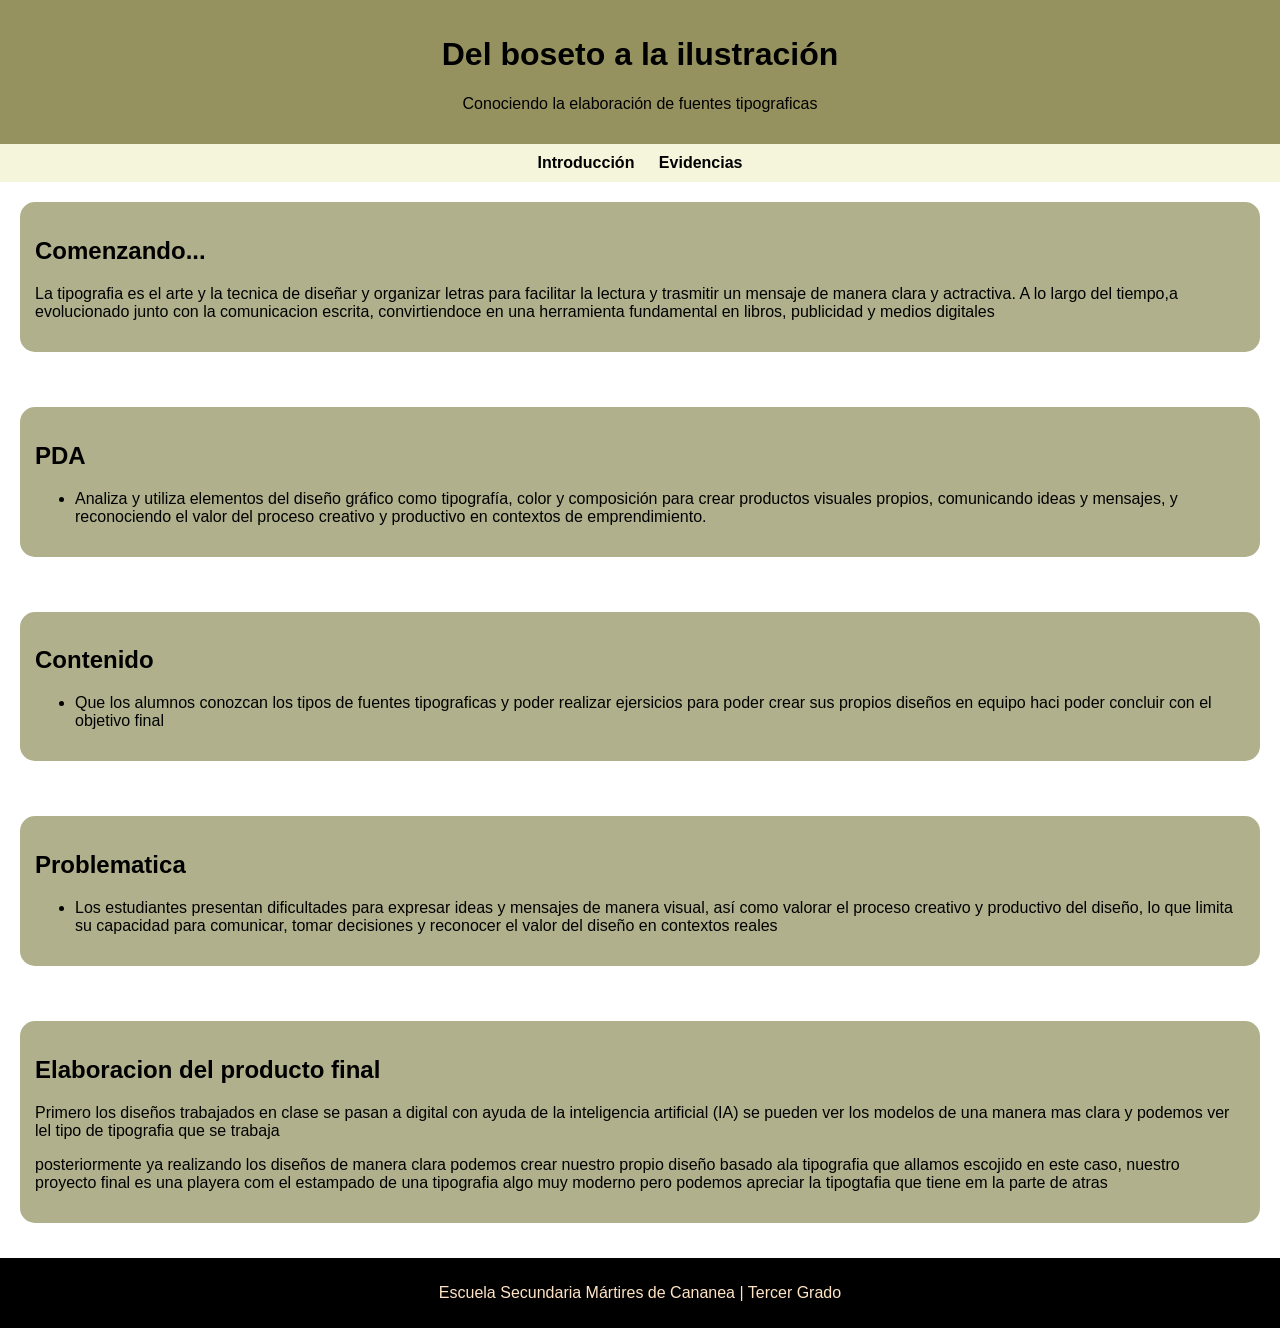
<file: index.html>
<html lang="es">
<head>
    <meta charset="UTF-8">
    <title>boseto a la ilustración</title>
	<link rel="stylesheet" href="styles/style.css"/>
</head>
<body>
    <header>
        <h1>Del boseto a la ilustración</h1>
        <p>Conociendo la elaboración de fuentes tipograficas</p>
    </header>
    <nav>
		<a href="index.html">Introducción</a>
        <a href="pro1.html">Evidencias</a>
    </nav>
    <section>
        <article>
            <h2>Comenzando...</h2>
            <p>
              La tipografia es el arte y la tecnica de diseñar y organizar letras para facilitar
                la lectura y trasmitir un mensaje de manera clara y actractiva. A lo largo del tiempo,a evolucionado
                junto con la comunicacion escrita, convirtiendoce en una herramienta fundamental en libros, publicidad y medios digitales
            </p>
        </article>
    </section>
    <section>
        <article>
            <h2>PDA</h2>
            <ul>
                <li>Analiza y utiliza elementos del diseño gráfico como tipografía,
                    color y composición para crear productos visuales propios, comunicando ideas y mensajes, 
                    y reconociendo el valor del proceso creativo y productivo en contextos de emprendimiento.</li>
            </ul>
        </article>
    </section>
    <section>
        <article>
            <h2>Contenido</h2>
                <ul>
                    <li>Que los alumnos conozcan los tipos de fuentes tipograficas y poder realizar ejersicios para poder
                     crear sus propios diseños en equipo haci poder concluir con el objetivo final </li>
                </ul>
        </article>
    </section>
    <section>
        <article> 
            <h2>Problematica</h2>
                <ul>
                    <li>Los estudiantes presentan dificultades para expresar ideas y mensajes de manera visual, 
                        así como valorar el proceso creativo y productivo del diseño, lo que limita su capacidad para comunicar, 
                        tomar decisiones y reconocer el valor del diseño en contextos reales</li>
                </ul>
        </article>
    </section>
    <section>
        <article>
            <h2>Elaboracion del producto final</h2>
            <p>
                Primero los diseños trabajados en clase se pasan a digital
                con ayuda de la inteligencia artificial (IA) se pueden ver los modelos 
                de una manera mas clara y podemos ver lel tipo de tipografia que se trabaja
            </p>
	           <p> 
                posteriormente ya realizando los diseños de manera clara
                podemos crear nuestro propio diseño basado ala tipografia que allamos escojido
                en este caso, nuestro proyecto final es una playera com el estampado de una tipografia 
                algo muy moderno pero podemos apreciar la tipogtafia que tiene em la parte de atras
            </p>
        </article>
    </section>
     <footer>
        <p>Escuela Secundaria Mártires de Cananea | Tercer Grado</p>
    </footer>
</body>
</html>
</file>
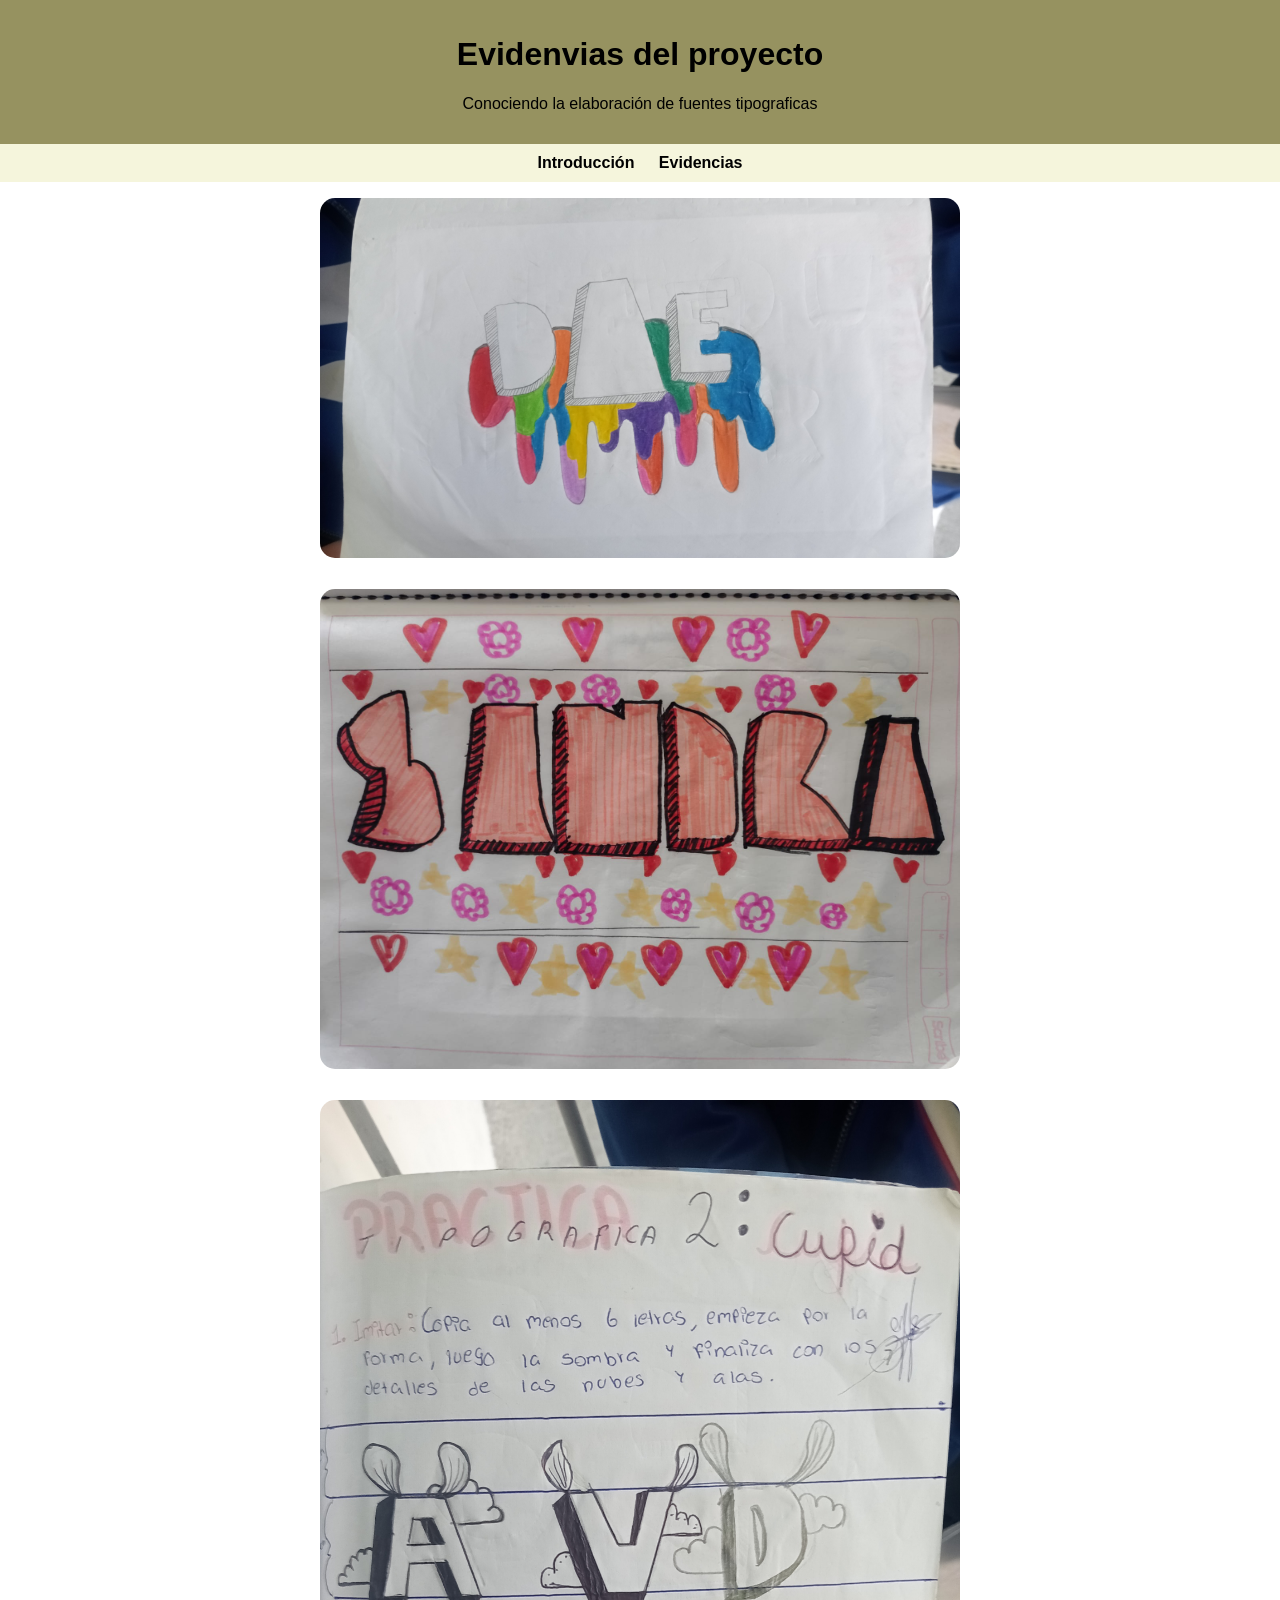
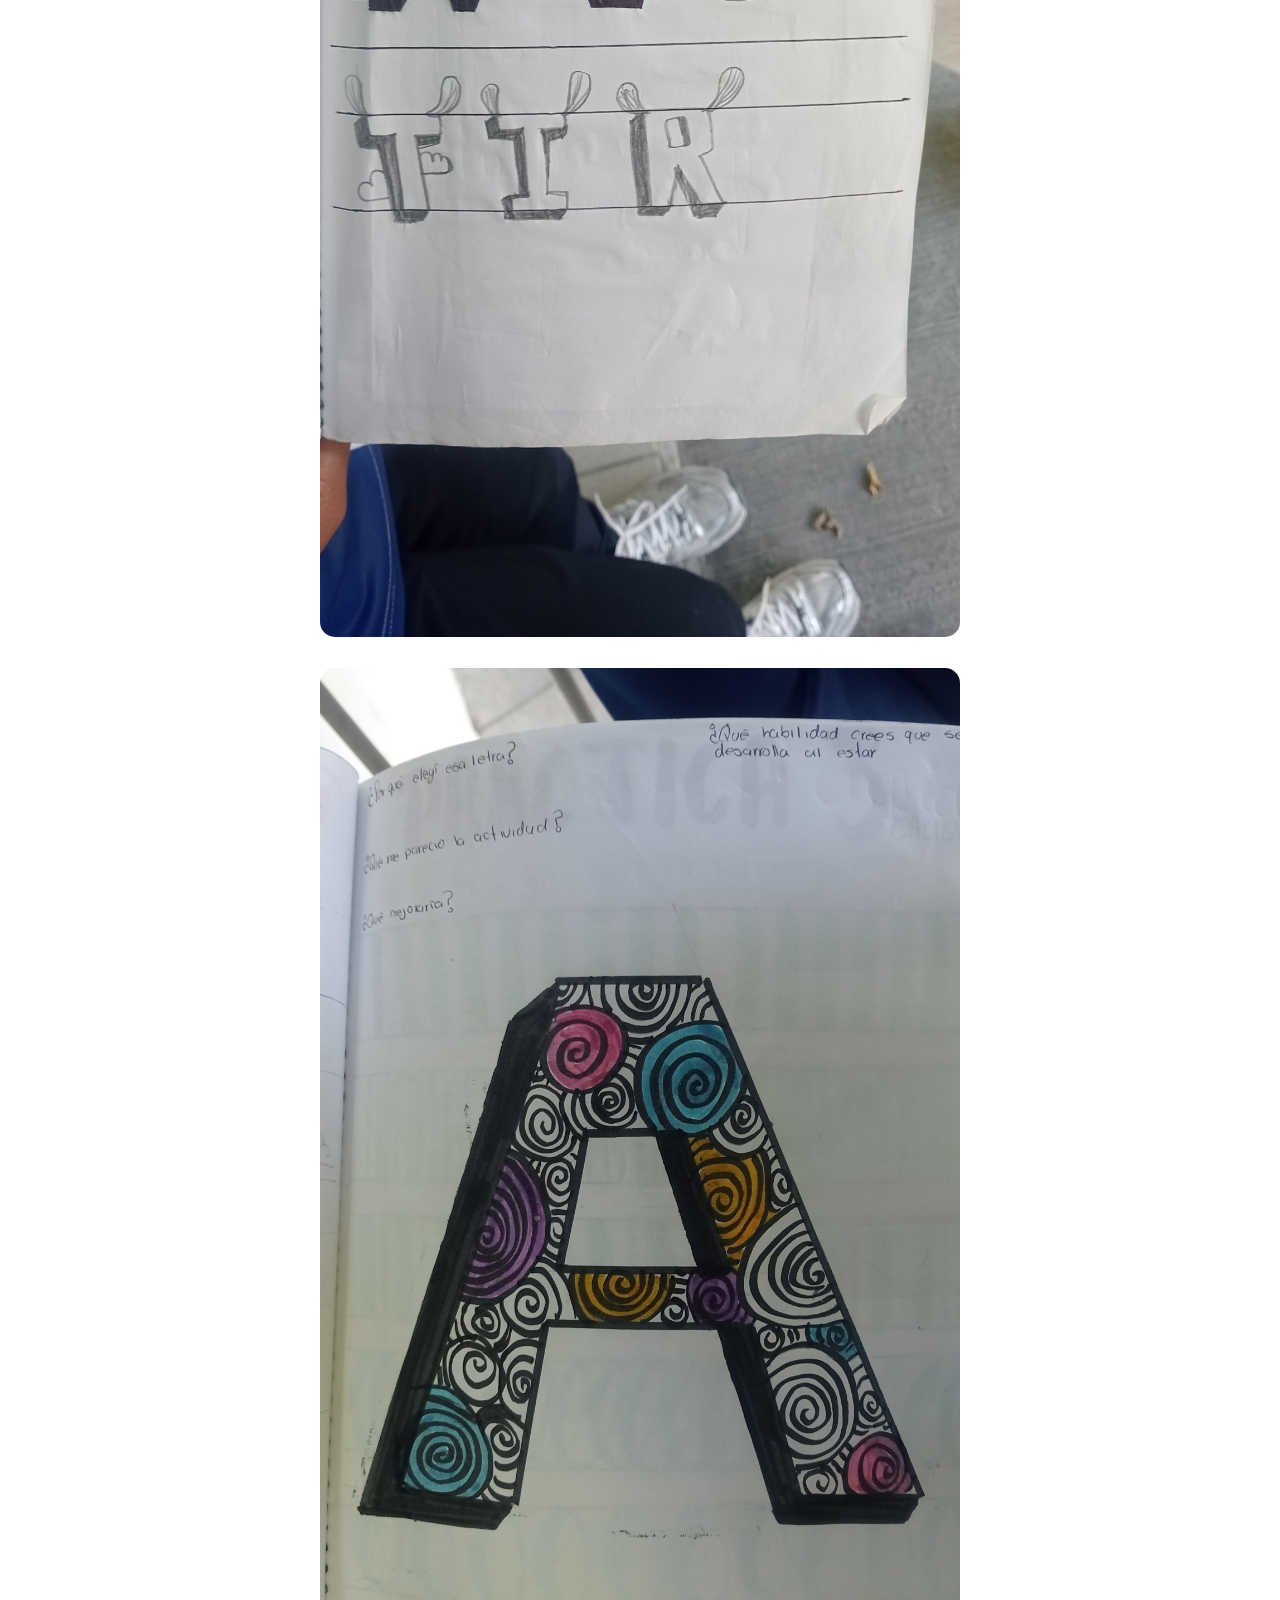
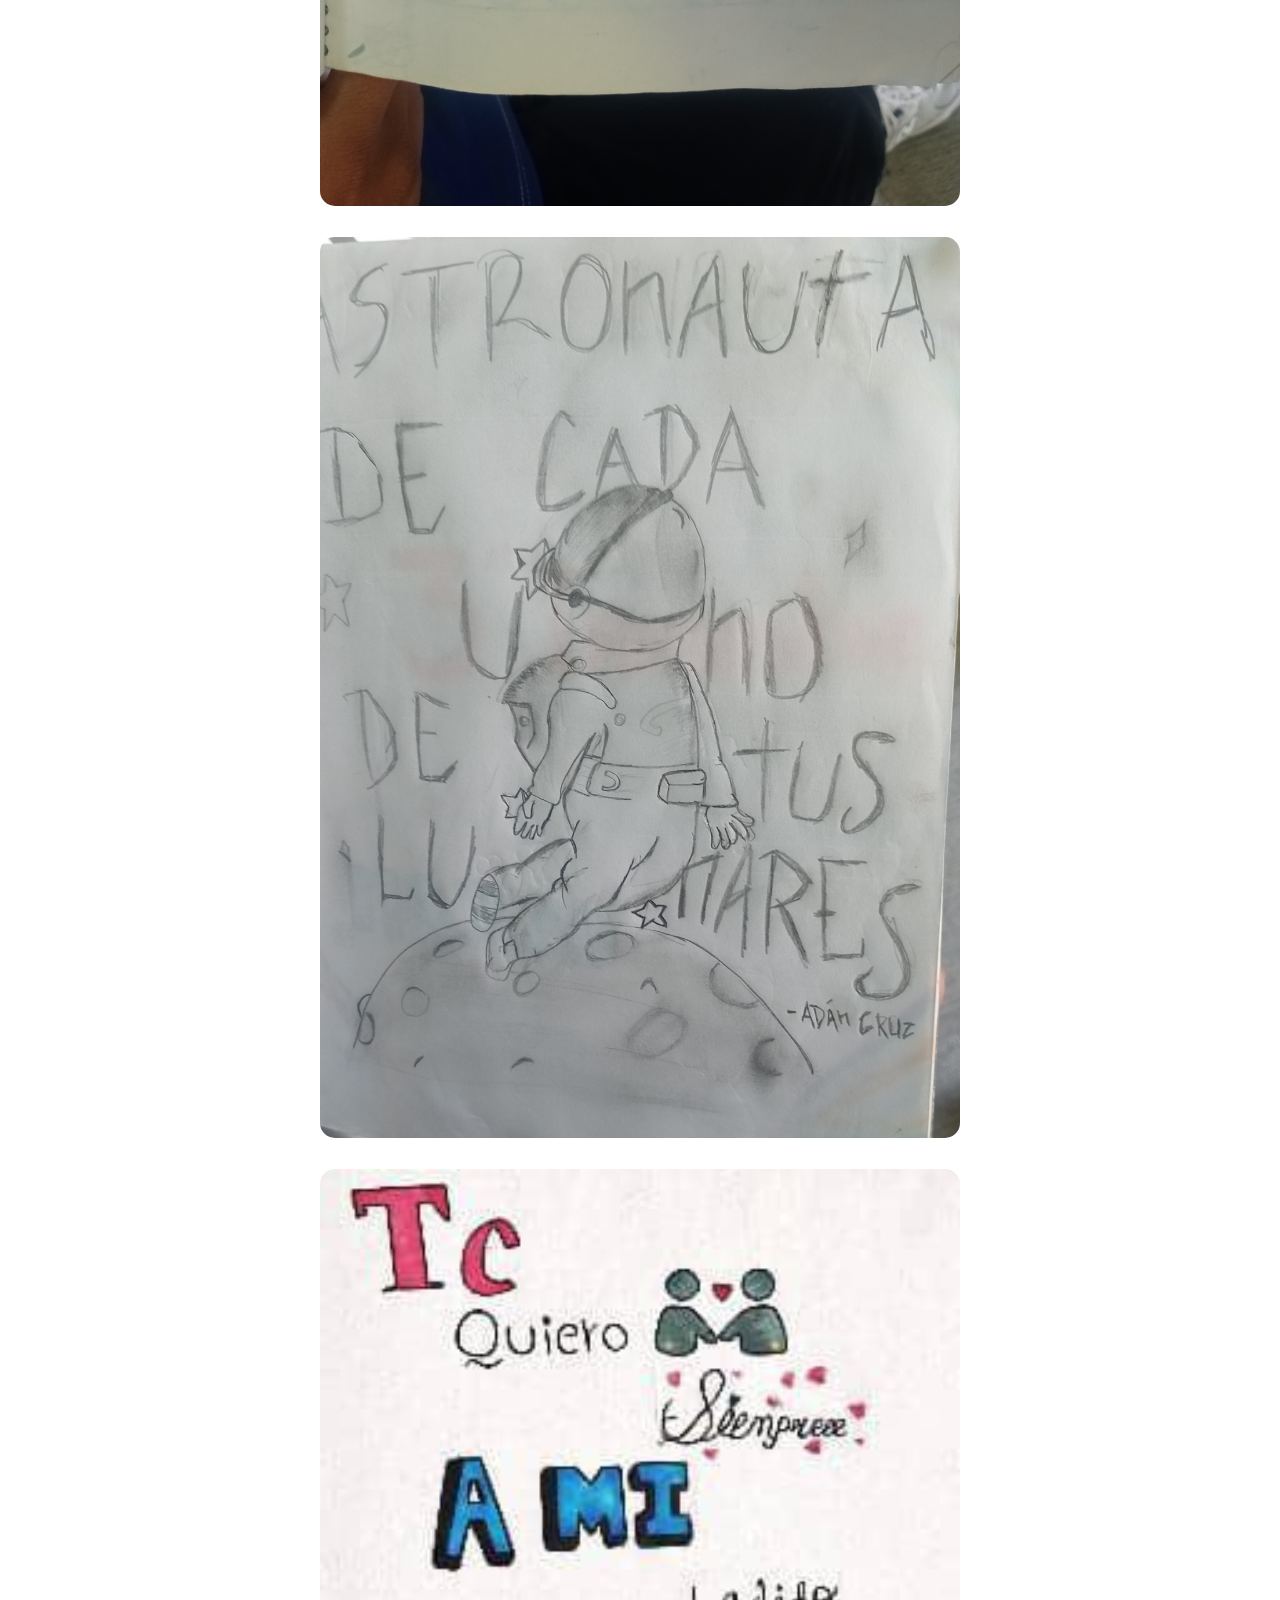
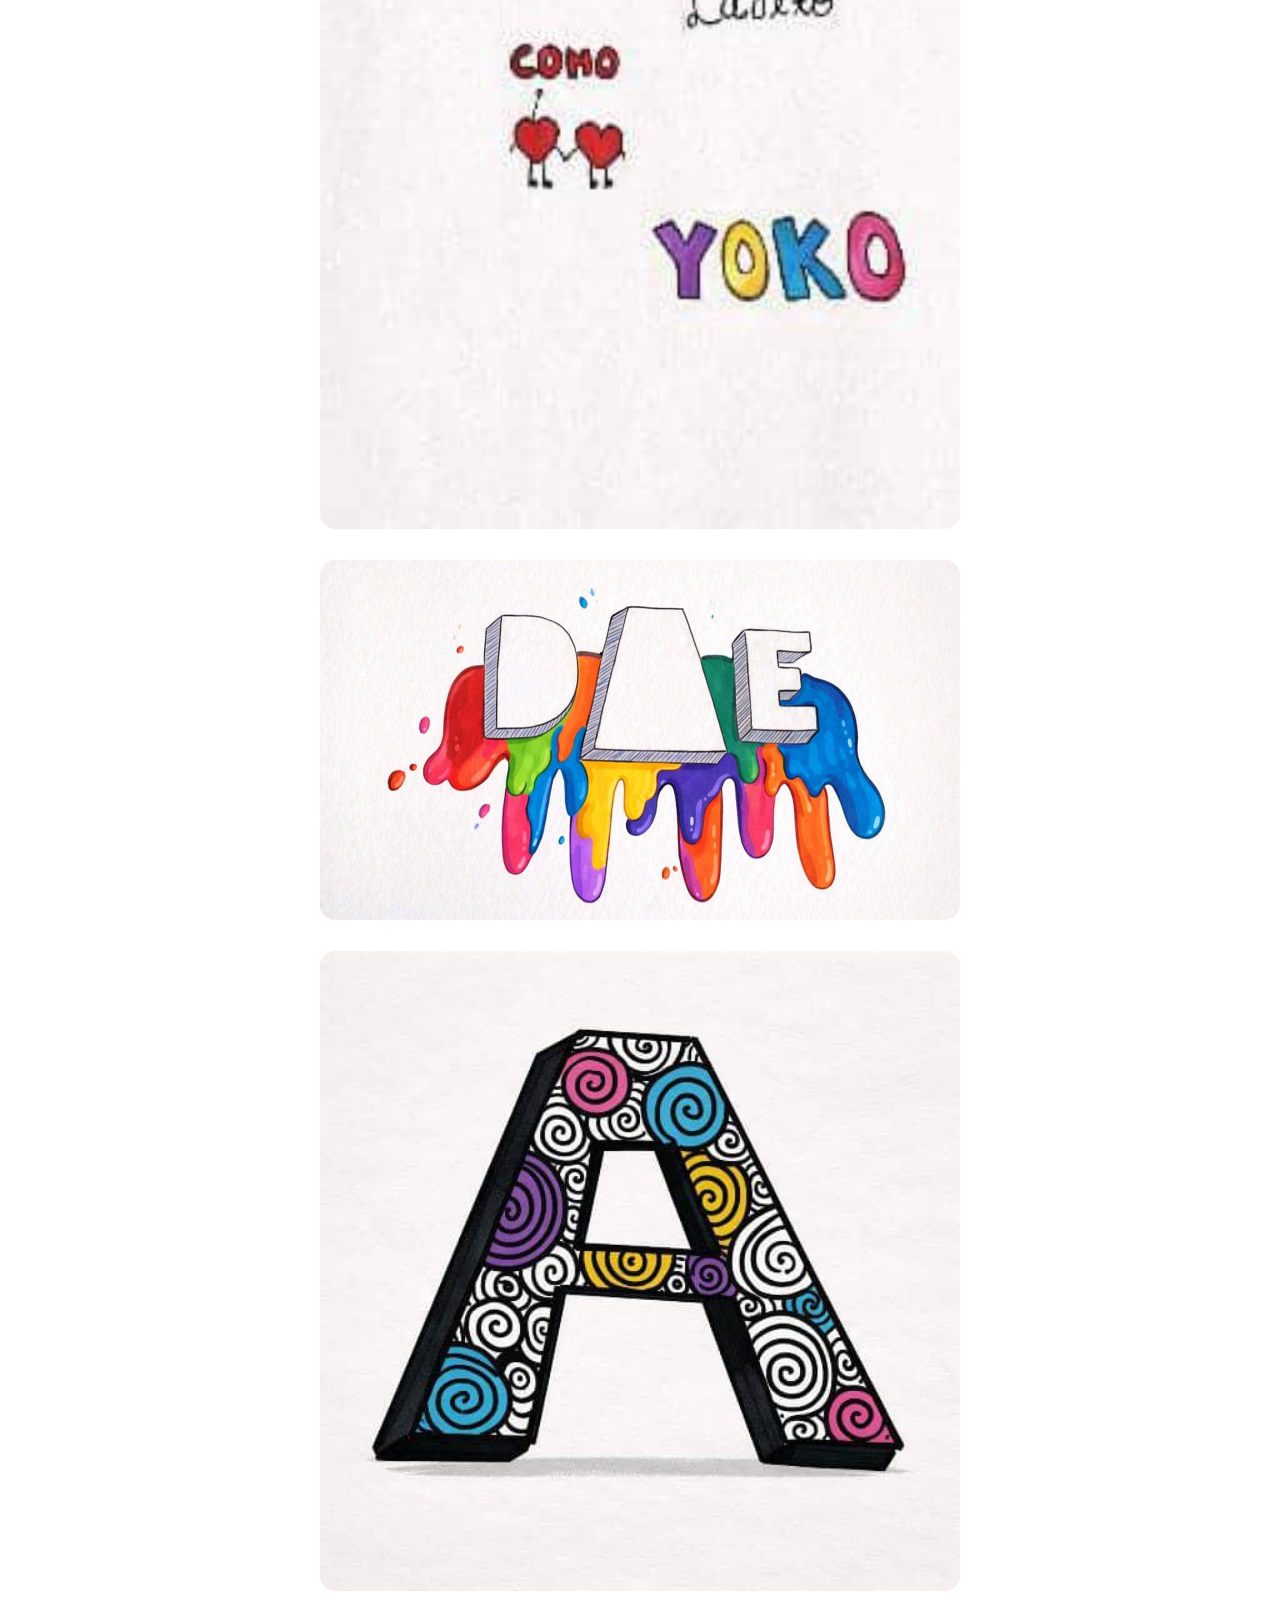
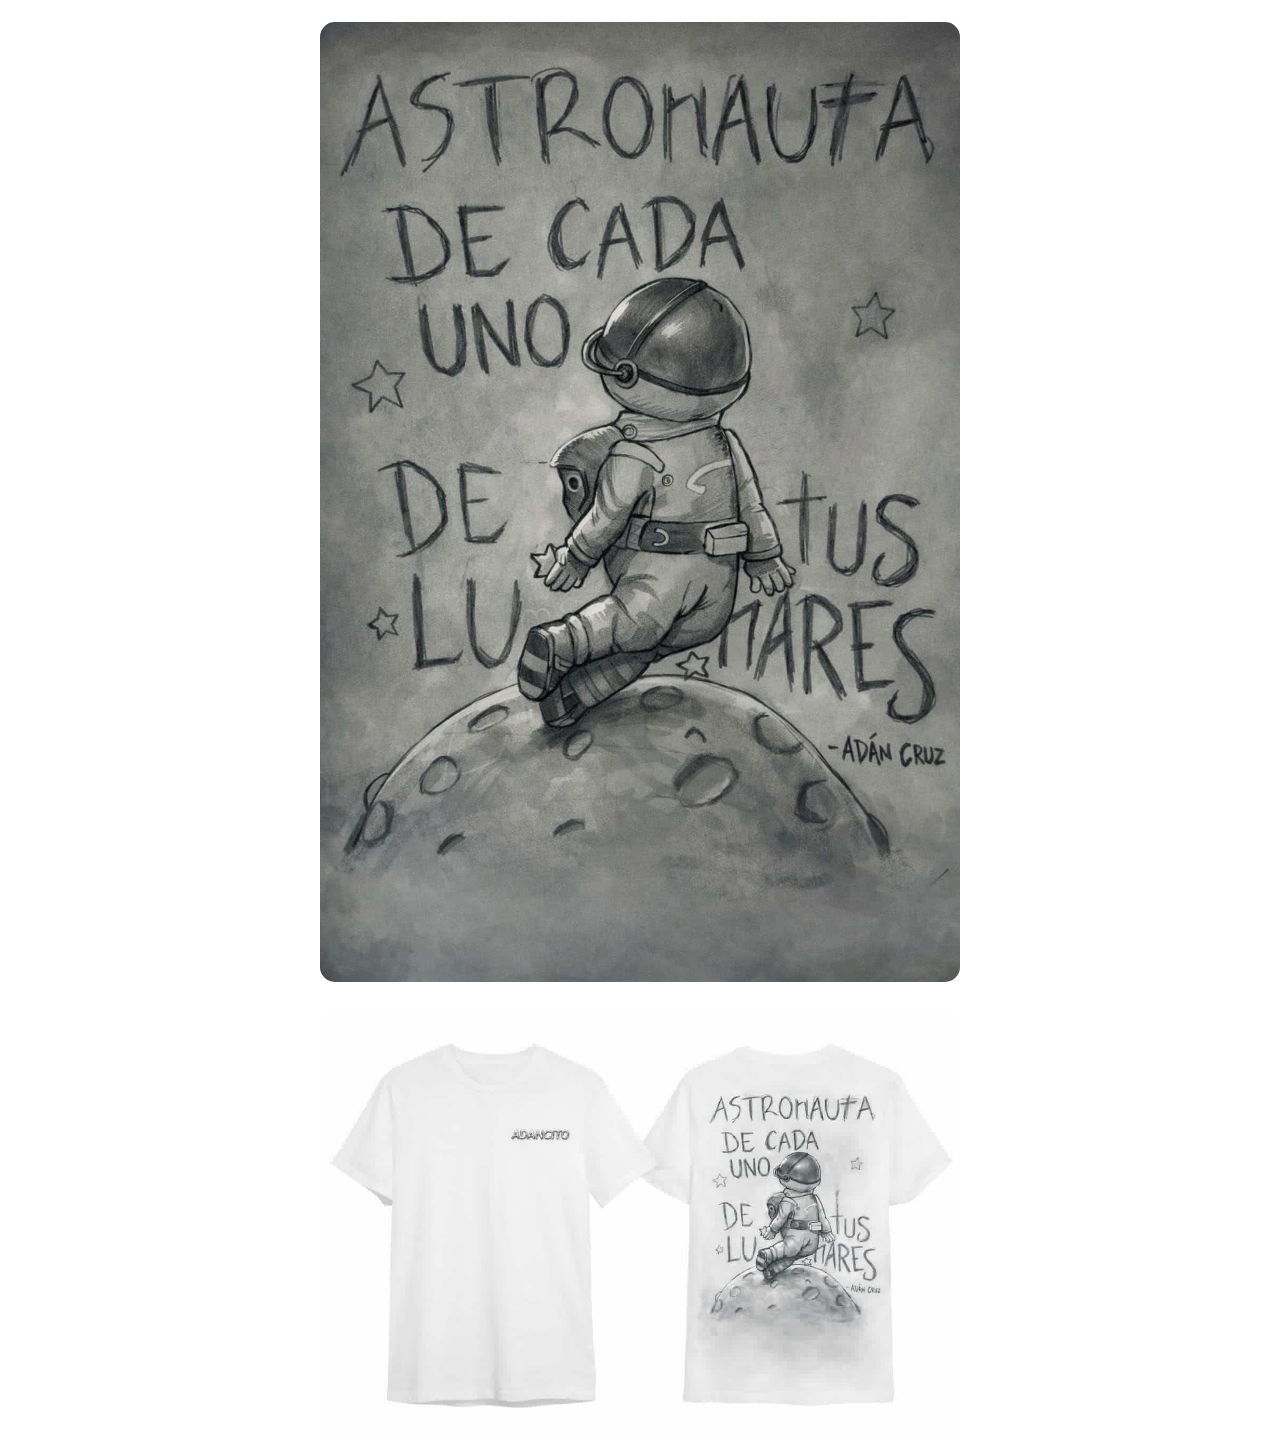
<file: pro1.html>
<meta charset="UTF-8">
    <title>Evidencias</title>
	<link rel="stylesheet" href="styles/style.css"/>
</head>
<body>
    <header>
        <h1>Evidenvias del proyecto</h1>
        <p>Conociendo la elaboración de fuentes tipograficas</p>
    </header>
     <nav>
		<a href="index.html">Introducción</a>
        <a href="pro1.html">Evidencias</a>
    </nav>
    <p>
  		<center><img src="img/img03.jpg" height="210px" width="290px"></center>        
    </p>
        <center><img src="img/img02.jpg" height="299px" width="305px"></center>  		
    <p>
        <center><img src="img/img04.jpg" height="299px" width="305px"></center>   	
    </p>
        <center><img src="img/img06.jpg" height="299px" width="305px"></center>    	
    <p>
        <center><img src="img/img07.jpg" height="299px" width="305px"></center>    	
    </p>
        <center><img src="img/img01.jpg" height="299px" width="305px"></center>    	
    <p>
        <center><img src="img/img08.jpg" height="299px" width="305px"></center>    	
    </p>
        <center><img src="img/img11.jpg" height="299px" width="305px"></center>    	
    <p>
        <center><img src="img/img09.jpg" height="299px" width="305px"></center>    	
    </p>
        <center><img src="img/img10.jpg" height="299px" width="305px"></center>
</file>
<file: styles/style.css>
body{
  font-family:arial, sans-serif;
  margin: 0;
  background-color: ligthpink;
}
header{
  background-color: rgb(150, 146, 96);
  color: black;
  padding: 15px;
  text-align:center;
}
nav{
  background-color: salmon;
  padding: 10px;
  text-align: center;
}
nav a{
  color:mistryose;
  margin:0 10px;
  text-decoration: none;
}
nav{
  background-color: beige;
  padding: 10px;
  text-align: center;
}
nav a{
  color: black;
  margin: 0 10px;
  text-decoration: none;
  font-weight: bold;
}
section{
  padding: 20px
}
article{
  background-color: rgb(176, 177, 140);
  margin-bottom: 15px;
  padding: 15px;
  border-radius: 15px;
}
footer{
  background-color: black;
  color: bisque;
  text-align: center;
  padding: 10px
}

h1{
  text-align: center;
}

img {
  width: 50%;
  height: auto;
  border-radius: 15px;
  margin-bottom: 15px;
  transition: transform 0.3s ease;
  align-items: center;
}
</file>
